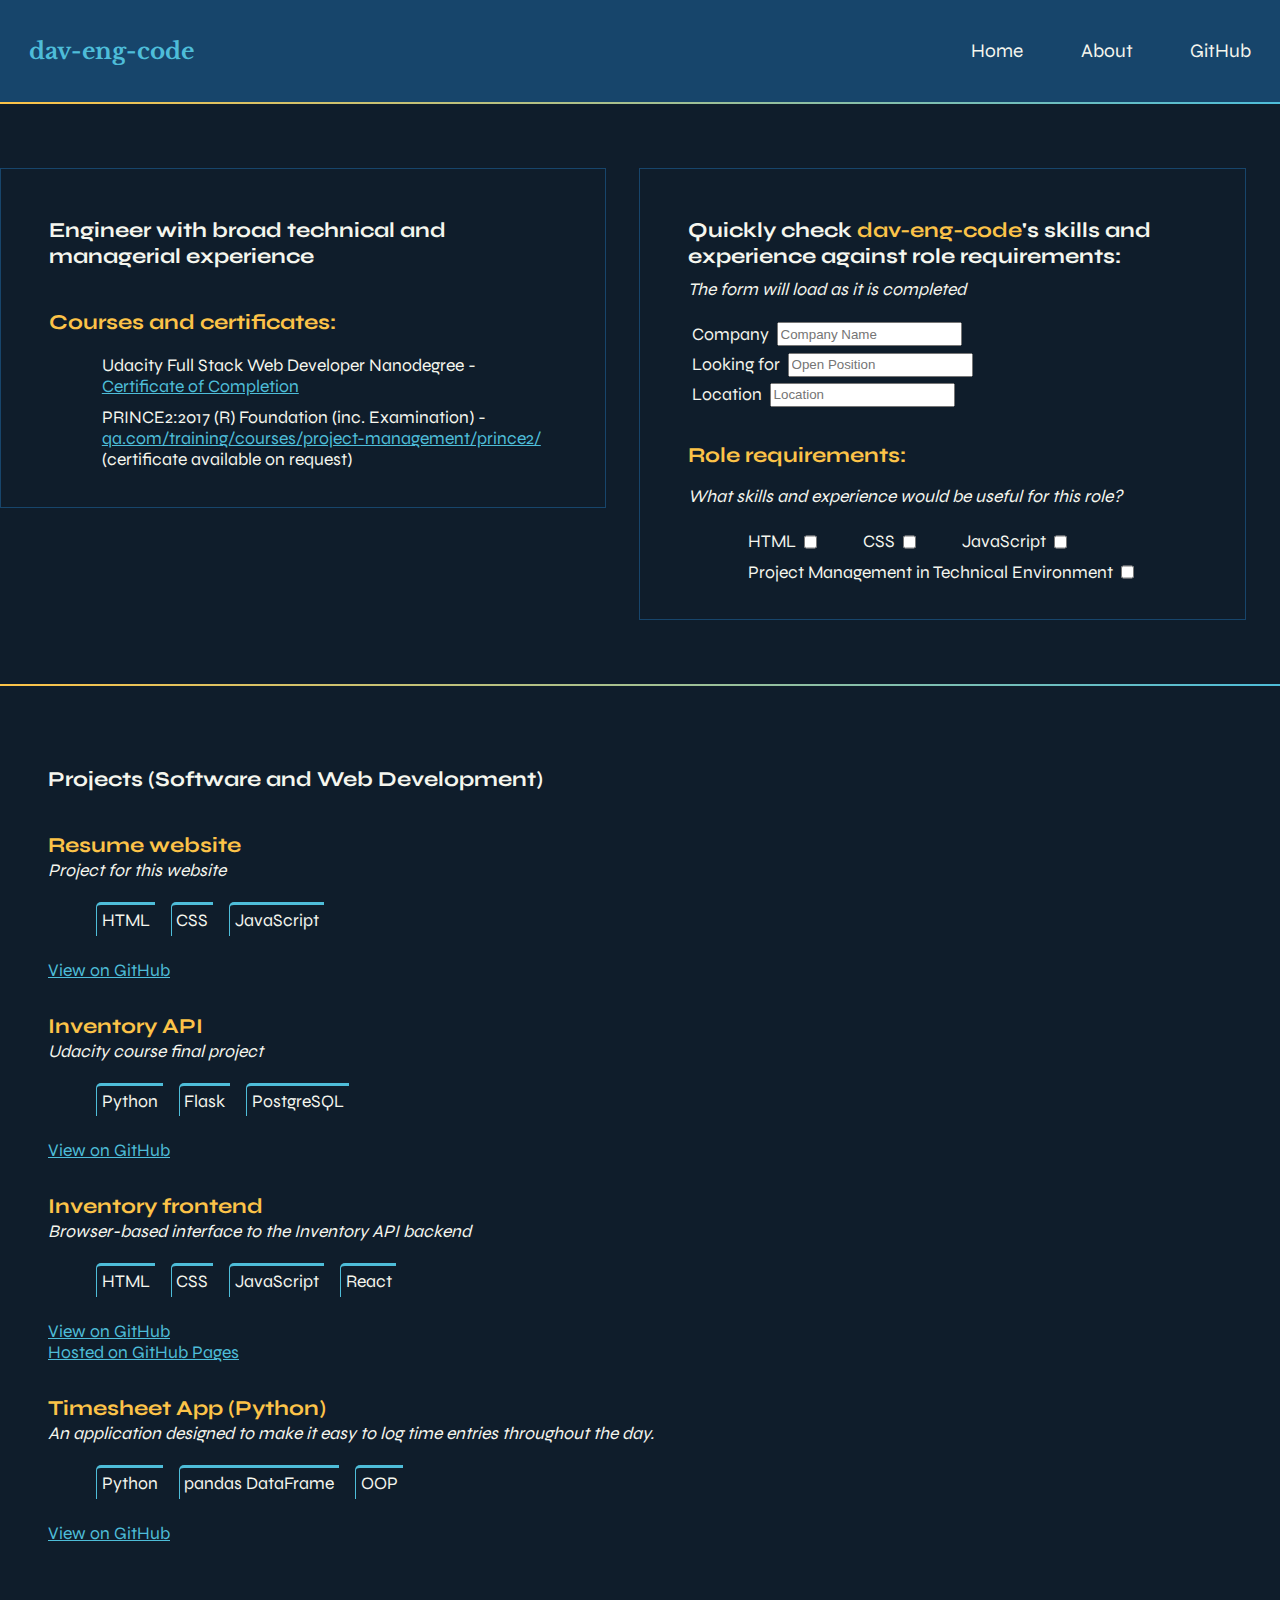
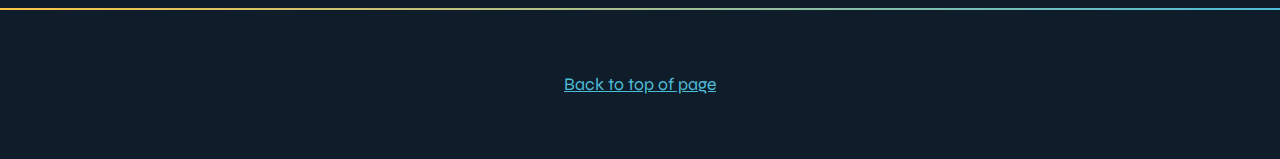
<file: index.html>
<!--
    projects on gitHub
    1) inventory backend
    2) inventory frontend
    3) website about me
        - interactive form that takes recruiter details
        - highlights key skills and experience
    	- provides easy check of recruiter requirements against skills and experience
-->
<!--
    Name
    Professional Summary
    Currently open to ... roles located in ....
    Please complete the following brief form to quickly cross-check my skills and experience against your requirements.
    Form
    -> name, company, contact details
    -> skills and required experience selector
    -> results
    -> confirmation of details and form submission
-->

<!DOCTYPE html>
<html lang="en">

<head>
    <meta charset="UTF-8" />
    <meta http-equiv="X-UA-Compatible" content="IE=edge" />
    <meta name="viewport" content="width=device-width, initial-scale=1.0" />
    <meta name="robots" content="noindex">
    <title>dav-eng-code - Resume</title>
    <link rel="preconnect" href="https://fonts.googleapis.com" />
    <link rel="preconnect" href="https://fonts.gstatic.com" crossorigin />
    <link rel="stylesheet" href="https://fonts.googleapis.com/css2?family=Libre+Baskerville&family=Syne&display=swap" />
    <link rel="stylesheet" href="styles.css" />
</head>

<body>
    <nav>
        <!--<ul>
            <li><a href="index.html"> dav-eng-code </a></li>
            <li><a href="index.html">Home</a></li>
            <li><a href="index.html#projects">Projects</a></li>
            <li><a href="about.html">About</a></li>
            <li><a href="#contact">Contact</a></li>
            <li><a href="https://github.com/dav-eng-code/">GitHub</a></li>
        </ul>-->
    </nav>
    <div class="divider"></div>

    <!--The intro needs to be brief and fit next to the form; a longer bio can be given on the About page-->
    <div class="intro-and-form">
        <section id="intro">
            <h2>Engineer with broad technical and managerial experience</h2>
            <div id="role_text"></div>
            <!--list technologies with projects??-->
            <!--<h3>Current technologies:</h3>
            <ul class="technologies">
                <li>HTML</li>
                <li>CSS</li>
                <li>JavaScript</li>
                <li>React</li>
                <li>Python</li>
                <li>Flask</li>
                <li>Java</li>
            </ul>-->


            <h3>Courses and certificates:</h3>
            <ul class="courses">
                <li>
                    Udacity Full Stack Web Developer Nanodegree -
                    <a href="https://confirm.udacity.com/UGEQKKAE" target="_blank">
                        Certificate of Completion
                    </a>
                </li>
                <li>PRINCE2:2017 (R) Foundation (inc. Examination) - 
                    <a href="https://www.qa.com/training/courses/project-management/prince2/" target="_blank">qa.com/training/courses/project-management/prince2/</a>
                    <br/>(certificate available on request)
                </li>
                <!--<li>Frontend Masters - Beginner Learning Path (in progress) -
                    <a href="https://frontendmasters.com" target="_blank">frontendmasters.com</a>
                </li>-->
            </ul>

        </section>
        <!--I want the form next to the intro, or below it when screen width is restricted-->
        <form action="https://formspree.io/f/mwkyjkde" method="POST">
            <section id="form">
                <h2>Quickly check <span class="emphasis my-name">dav-eng-code</span>'s skills and experience against role
                    requirements:</h2>
                <p class="subtext">The form will load as it is completed</p>
                <!--<label>Name<input type="text" name="name"></label>-->
                <label>Company<input type="text" placeholder="Company Name" name="company"></label>
                <label>Looking for<input type="text" placeholder="Open Position" name="position"></label>
                <label>Location<input type="text" placeholder="Location" name="location"></label>
                <h3>Role requirements:</h3>
                <p class="subtext">What skills and experience would be useful for this role?</p>
                <ul class="technologies row1">
                    <li><label>HTML<input type="checkbox" name="html" ></label></li>
                    <li><label>CSS<input type="checkbox" name="css" ></label></li>
                    <li><label>JavaScript<input type="checkbox" name="js" ></label></li>
                    <li><label>Project Management in Technical Environment<input type="checkbox" name="react" ></label></li>
                </ul>
            </section>
            <!--<button type="submit">Submit</button>-->
        </form>
    </div>
    <div class="divider"></div>
    <section id="projects">
        <h2>Projects (Software and Web Development)</h2>
        <article>
            <h3>Resume website</h3>
            <p>Project for this website</p>
            <ul class="technologies">
                <li>HTML</li>
                <li>CSS</li>
                <li>JavaScript</li>
            </ul>
            <a href="https://github.com/dav-eng-code/resume-website" target="_blank">View on GitHub</a>
        </article>
        <!--<article>
            <h3>Timesheet in Java</h3>
        </article>
        <article>
            <h3>Timesheet in Python</h3>
        </article>
        <article>
            <h3>Calculator</h3>
        </article>-->
        <article>
            <h3>Inventory API</h3>
            <p>Udacity course final project</p>
            <ul class="technologies">
                <li>Python</li>
                <li>Flask</li>
                <li>PostgreSQL</li>
            </ul>
            <a href="https://github.com/dav-eng-code/inventoryAPI" target="_blank">View on GitHub</a>
        </article>
        <article>
            <h3>Inventory frontend</h3>
            <p>Browser-based interface to the Inventory API backend</p>
            <ul class="technologies">
                <li>HTML</li>
                <li>CSS</li>
                <li>JavaScript</li>
                <li>React</li>
            </ul>
            <a href="https://github.com/dav-eng-code/inventorySite" target="_blank">View on GitHub</a><br/>
            <a href="https://dav-eng-code.github.io/inventorySite" target="_blank">Hosted on GitHub Pages</a>
            <!--<img src="InventoryApp.png" alt="Image of Inventory Frontend" width="600px">-->
        </article>
        <article>
            <h3>Timesheet App (Python)</h3>
            <p>An application designed to make it easy to log time entries throughout the day.</p>
            <ul class="technologies">
                <li>Python</li>
                <li>pandas DataFrame</li>
                <li>OOP</li>
            </ul>
            <a href="https://github.com/dav-eng-code/timesheetapp_python" target="_blank">View on GitHub</a>
        </article>
    </section>
    <div class="divider"></div>
    <section id="footer"><a href="#top">Back to top of page</a></section>
    <script src="script.js"></script>
</body>

</html>
</file>
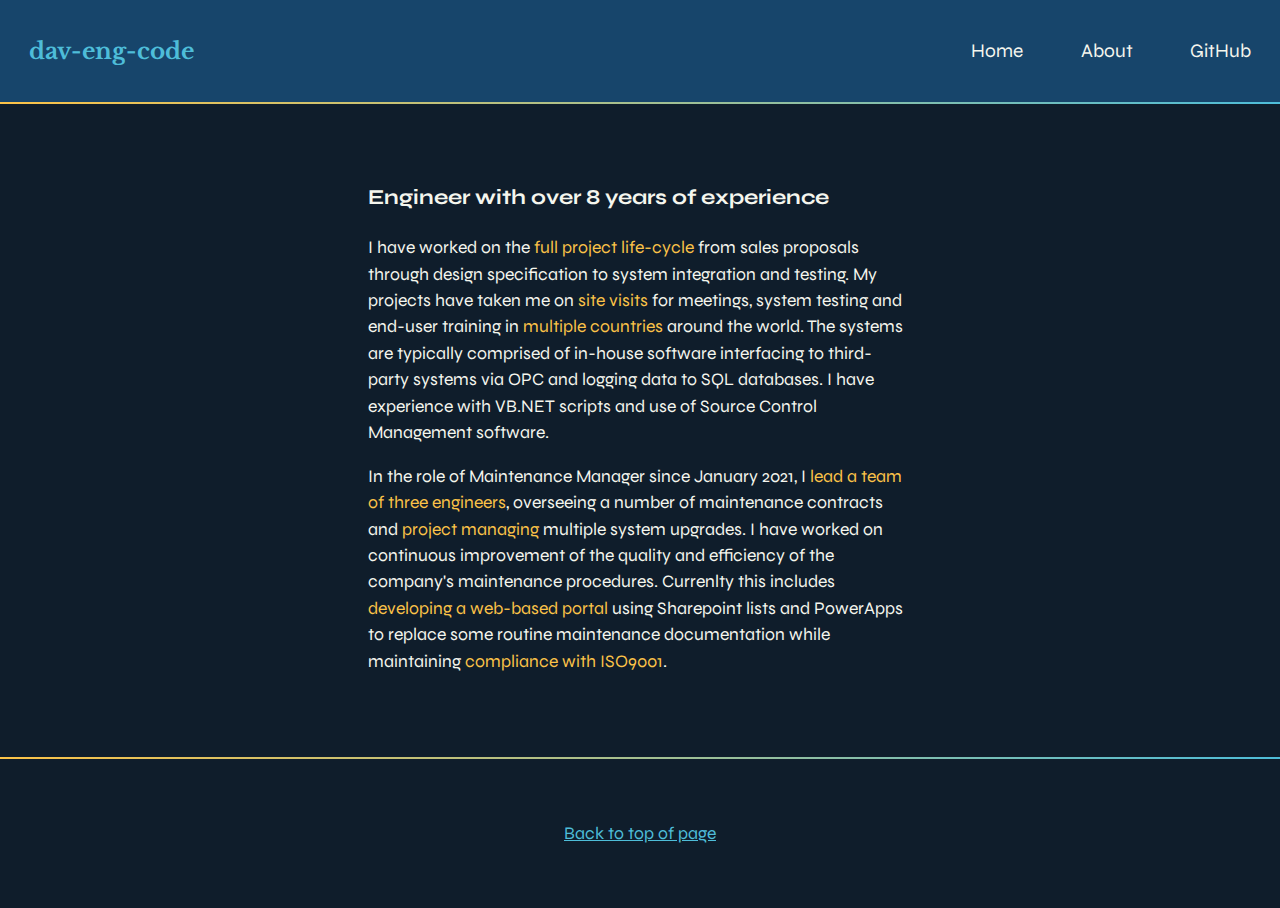
<file: about.html>
<!DOCTYPE html>
<html lang="en">

<head>
    <meta charset="UTF-8">
    <meta http-equiv="X-UA-Compatible" content="IE=edge">
    <meta name="viewport" content="width=device-width, initial-scale=1.0">
    <meta name="robots" content="noindex">
    <title>dav-eng-code - About</title>
    <link rel="preconnect" href="https://fonts.googleapis.com" />
    <link rel="preconnect" href="https://fonts.gstatic.com" crossorigin />
    <link rel="stylesheet" href="https://fonts.googleapis.com/css2?family=Libre+Baskerville&family=Syne&display=swap" />
    <link rel="stylesheet" href="styles.css" />
</head>

<body>
    <nav>
        <!--<ul>
            <li><a href="index.html"> dav-eng-code </a></li>
            <li><a href="index.html">Home</a></li>
            <li><a href="index.html#projects">Projects</a></li>
            <li><a href="about.html">About</a></li>
            <li><a href="#contact">Contact</a></li>
            <li><a href="https://github.com/dav-eng-code/">GitHub</a></li>
        </ul>-->
    </nav>
    <div class="divider"></div>
    <section id="about">
        <h2>Engineer with over 8 years of experience </h2>
        <p>
            I have worked on the <span class='emphasis'>full project life-cycle</span> from sales proposals through design specification to system
            integration and testing. My projects have taken me on <span class='emphasis'>site visits</span> for meetings, system testing and end-user
            training in <span class='emphasis'>multiple countries</span> around the world. The systems are typically comprised of in-house software
            interfacing to third-party systems via OPC and logging data to SQL databases. I have experience with VB.NET scripts and use of
            Source Control Management software.
        </p>
        <p>
            In the role of Maintenance Manager since January 2021, I <span class='emphasis'>lead a team of three engineers</span>, overseeing a
            number of maintenance contracts and <span class="emphasis"> project managing</span> multiple system upgrades. I have worked on continuous improvement of
             the quality and efficiency of the company's maintenance procedures. Currenlty this includes <span class='emphasis'>developing a web-based
            portal</span> using Sharepoint lists and PowerApps to replace some routine maintenance documentation while
             maintaining <span class='emphasis'>compliance with ISO9001</span>.
        </p>
    </section>
    <div class="divider"></div>
    <section id="footer"><a href="#top">Back to top of page</a></section>
    <script src="script.js"></script>
</body>

</html>
</file>
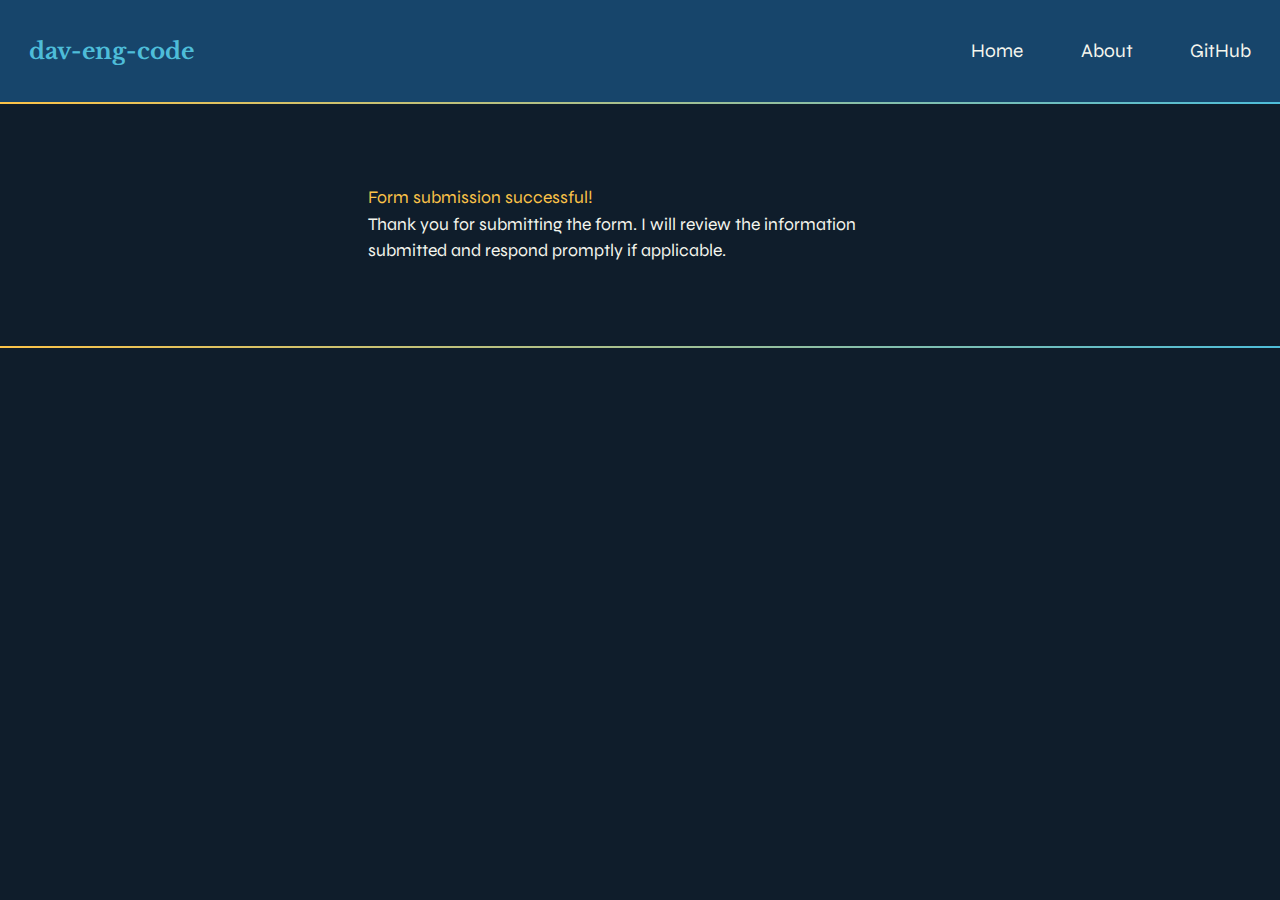
<file: form_success.html>
<!DOCTYPE html>
<html lang="en">

<head>
    <meta charset="UTF-8" />
    <meta http-equiv="X-UA-Compatible" content="IE=edge" />
    <meta name="viewport" content="width=device-width, initial-scale=1.0" />
    <meta name="robots" content="noindex">
    <title>dav-eng-code - Resume</title>
    <link rel="preconnect" href="https://fonts.googleapis.com" />
    <link rel="preconnect" href="https://fonts.gstatic.com" crossorigin />
    <link rel="stylesheet" href="https://fonts.googleapis.com/css2?family=Libre+Baskerville&family=Syne&display=swap" />
    <link rel="stylesheet" href="styles.css" />
</head>

<body>
    <nav></nav>
    <div class="divider"></div>
    <section id="form_success">
        <p><span class="emphasis"> Form submission successful!</span><br/>
        Thank you for submitting the form. I will review the information submitted 
    and respond promptly if applicable.</p>
    </section>
    <div class="divider"></div>
    <section id="contact"> </section>
    <script src="script.js"></script>
</body>

</html>
</file>
<file: styles.css>
:root {
    --theme-colour-background1: #0F1D2B;
    --theme-colour-background2: #17456B;
    --theme-colour-headings: #4EBDD9;
    --theme-colour-text: #F5F6EE;
    --theme-colour-emphasis: #fcc348;
    --font-size: 1.1rem;
    --sans: "Syne", sans-serif;
    --serif: "Libre Baskerville", serif;
}

html {
    box-sizing: border-box;
}

*,
*::before,
*::after {
    box-sizing: inherit;
}

body {
    padding: 0;
    margin: 0;
    font-family: var(--sans);
    background-color: var(--theme-colour-background1);
    color: var(--theme-colour-text);
    font-size: var(--font-size);
}

h1,
h2,
h3 {
    margin: 0;
}

p {
    line-height: 1.5;
}

section {
    max-width: 1400px;
    margin: 2rem auto;
    padding: 2rem 3rem;
}

.divider {
    height: 2px;
    background-color: aliceblue;
    background: linear-gradient(90deg, var(--theme-colour-emphasis) 0%, var(--theme-colour-headings) 100%);
}

nav {
    padding: 2rem 1rem 2rem 1rem;
    margin: 0 0 0 0;
    background-color: var(--theme-colour-background2);
    font-size: 1.2rem;
}

nav ul {
    list-style: none;
    display: flex;
    flex-wrap: wrap;
    align-items: center;
    justify-content: center;
    gap: 2rem;
    padding: 0;
}

nav li:first-child {
    flex-basis: 100%;
    text-align: center;
    font-family: var(--serif);
    font-size: 120%;
    font-weight: bold;
    color: var(--theme-colour-headings);
}

@media (min-width:900px) {
    nav ul {
        max-width: 1400px;
        margin: 0 auto;
    }

    nav li:first-child {
        flex-basis: auto;
        text-align: left;
        margin-right: auto;
    }
}

nav a {
    text-decoration: none;
    color: inherit;
}

nav a:hover {
    color: var(--theme-colour-emphasis);
}

/*#intro {
    max-width: 1400px;
    margin: 0 auto;
    padding: 2rem 1rem;
}*/
.intro-and-form {
    display: flex;
    max-width: 1400px;
    margin: 2rem auto;
    flex-direction: column;
    align-items: center;

}

#intro,
#form,
#about,
#form_success {
    width: 90%;
}

@media (min-width:1200px) {
    .intro-and-form {
        flex-direction: row;
        align-items: flex-start;
    }
    #about,
    #form_success {
        width: 50%;
    }
}



#intro, #form
{border: 1px solid var(--theme-colour-background2);}

/*.intro-and-form*/ h1 {
    font-family: var(--serif);
    font-size: calc(var(--font-size)*2.5);
    color: var(--theme-colour-headings);
}

/*.intro-and-form*/ h2 {
    padding: 1rem 0 0.5rem 0;
    color: var(--theme-colour-text);
    font-size: calc(var(--font-size)*1.2);
}

/*.intro-and-form*/ h3 {
    padding: 2rem 0 1rem 0;
    color: var(--theme-colour-emphasis);
    font-size: calc(var(--font-size)*1.2);
}

/*.intro-and-form*/ ul {
    display: flex;
    margin: 0;
    flex-wrap: wrap;
}

.courses {
    flex-direction: column;
}

.courses li {
    width: fit-content;
}

.emphasis {
    color: var(--theme-colour-emphasis);
}

.subtext {
    font-style: italic;
    padding-bottom: 1rem;
}

/*.intro-and-form*/ li {
    list-style: none;
    margin: 0 0.5rem;
    padding: 0.3rem;
}

.technologies li {
    border: solid var(--theme-colour-headings);
    border-width: 3px 0 0 0.5px;
    border-top-left-radius: 5px;
    margin-bottom: 1.5rem;
}

#intro a, #projects a, #footer a {
    color: var(--theme-colour-headings);
    /*background-color: var(--theme-colour-background1);
    padding: 20px;*/
}

#intro a:hover, #projects a:hover {
    color: var(--theme-colour-emphasis);
}


#form {
    display: flex;
    flex-direction: row;
    flex-wrap: wrap;
    align-items: center;
}

#form p {
    width: 100%;
    margin: 0;
}

#form label {
    margin: 0.2rem;
    display: flex;
    align-items: center;
    width: 100%;
}

#form h3 {
    width: 100%;
    /*margin: 0.5rem;*/
}

#form input {
    height: 1.5rem;
    margin: 0 0.5rem;
    width: auto;
}


#form li {
    border: none;
    padding: 0;
    margin: 0 1rem;
}

/*#form li input {
    width: auto;
}*/

#form .technologies label {
    transition: color 3s, padding 3s;
    cursor: pointer;
}

#form .colourChange label {
    padding-top: 0 !important;
    color: white;
}

#form .feedback {
    width: 100%;
    resize: none;
    height: 5rem;
}

#form button {
    background-color: var(--theme-colour-background1);
    color: var(--theme-colour-headings);
    font-family: var(--serif);
    font-size: 1.1rem;
    margin: 1rem;
    border: 1px solid var(--theme-colour-background2);

}
#form button:hover{
    cursor: pointer;
    color: var(--theme-colour-emphasis);
}

#results_text{
    color: var(--theme-colour-emphasis);
}

#projects p {
    margin-top: 0;
    font-style: italic;
}

#projects h3{
    padding-bottom: 0;
}


#contact {
    width: 100%;
}

#footer {
    text-align: center;
}
</file>
